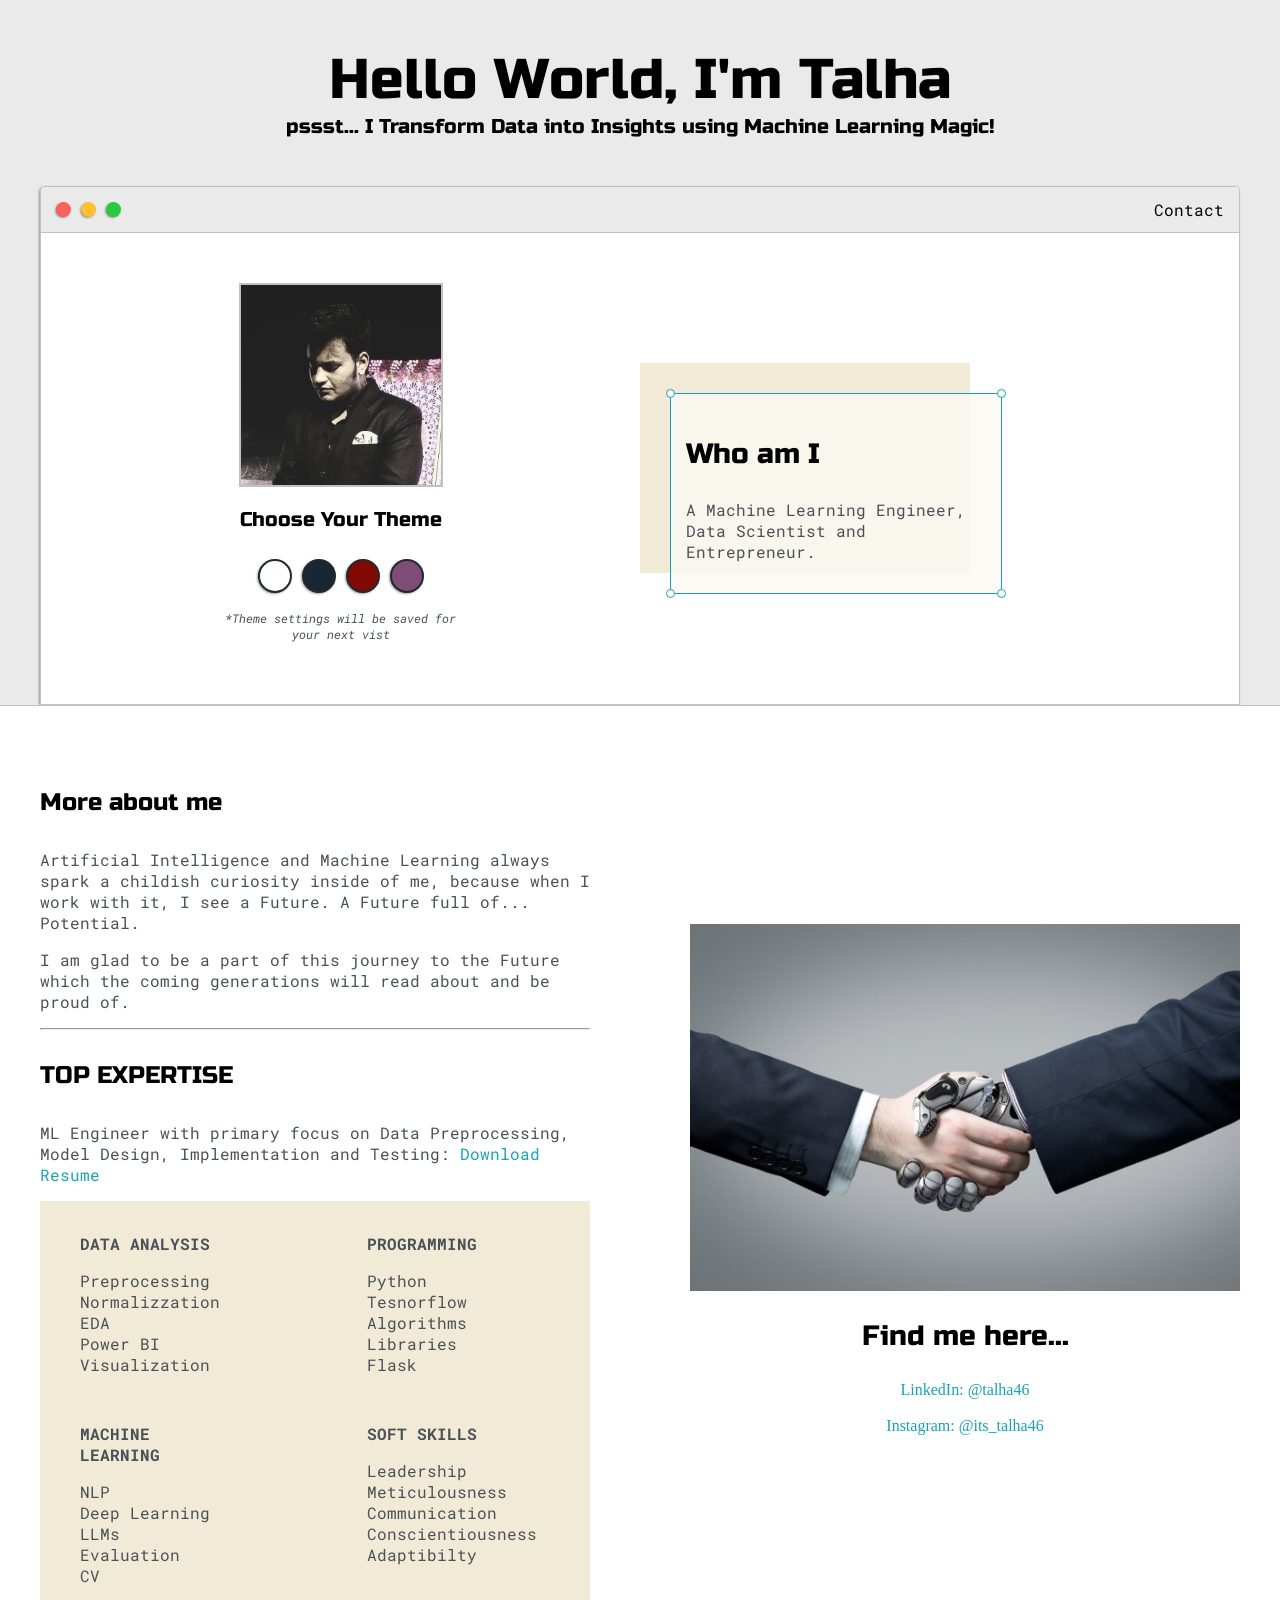
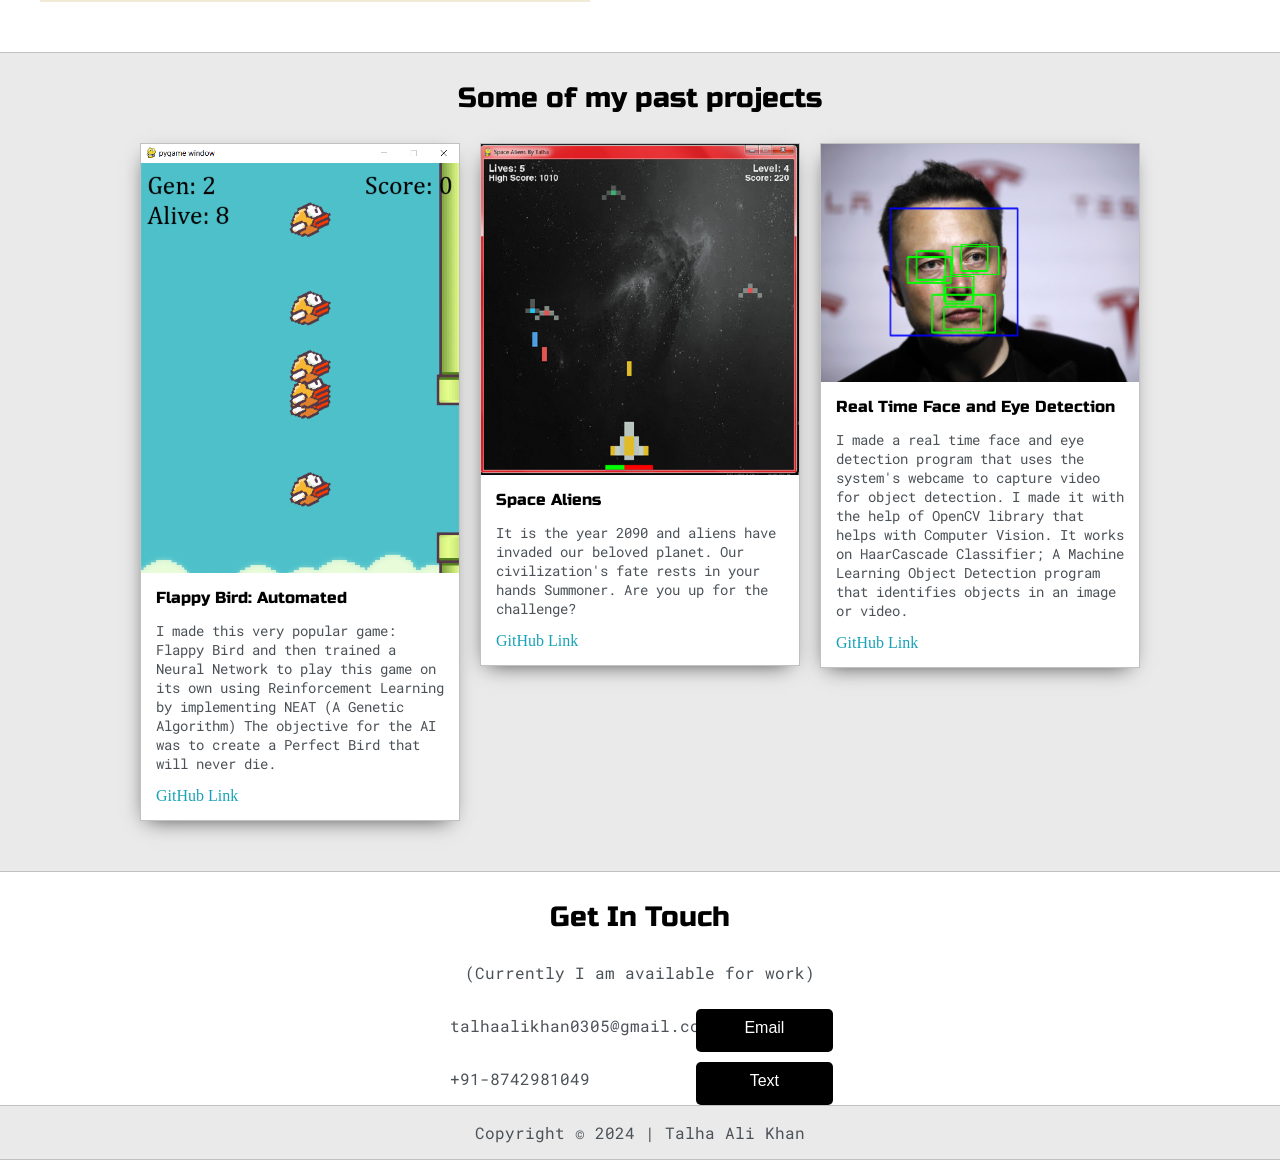
<file: index.html>
<!DOCTYPE html>
<html>
	<head>
		<title>Talha | Portfolio</title>

		<link rel="icon" href="img/profilepic2.jpeg" type="image/icon" />

		<meta
			name="viewport"
			content="width=device-width, initial-scale=1, maximum-scale=1, minimum-scale=1"
		/>

		<link
			href="https://fonts.googleapis.com/css2?family=Russo+One&display=swap"
			rel="stylesheet"
		/>

		<link
			href="https://fonts.googleapis.com/css2?family=Roboto+Mono:wght@500&family=Russo+One&display=swap"
			rel="stylesheet"
		/>

		<link rel="stylesheet" type="text/css" href="default.css" />
		<link id="theme-style" rel="stylesheet" type="text/css" href="" />
	</head>
	<body>
		<section class="s1">
			<div class="main-container">
				<div class="greeting-wrapper">
					<h1>
						Hello World, I'm Talha
						<!-- <img src="wave.gif" alt="Wave Emoji" width="22.5px" /> -->
						<div style="font-size: 20px">pssst... I Transform Data into Insights using Machine Learning Magic!</div>
					</h1>
				</div>

				<div class="intro-wrapper">
					<div class="nav-wrapper">
						<a href="index.html">
							<div class="dots-wrapper">
								<div id="dot-1" class="browser-dot"></div>
								<div id="dot-2" class="browser-dot"></div>
								<div id="dot-3" class="browser-dot"></div>
							</div>
						</a>

						<ul id="navigation">
							<li><a href="index.html#contact">Contact</a></li>
						</ul>
					</div>

					<div class="left-column">
						<img id="profile_pic" src="img/profilepic2.jpeg" />
						<h5 style="text-align: center; line-height: 0">
							Choose Your Theme
						</h5>

						<div id="theme-options-wrapper">
							<div data-mode="light" id="light-mode" class="theme-dot"></div>
							<div data-mode="blue" id="blue-mode" class="theme-dot"></div>
							<div data-mode="green" id="green-mode" class="theme-dot"></div>
							<div data-mode="purple" id="purple-mode" class="theme-dot"></div>
						</div>

						<p id="settings-note">
							*Theme settings will be saved for<br />your next vist
						</p>
					</div>

					<div class="right-column">
						<div id="preview-shadow">
							<div id="preview">
								<div id="corner-tl" class="corner"></div>
								<div id="corner-tr" class="corner"></div>
								<h3>Who am I</h3>
								<p>
									A Machine Learning Engineer, Data Scientist and Entrepreneur.
								</p>
								<div id="corner-br" class="corner"></div>
								<div id="corner-bl" class="corner"></div>
							</div>
						</div>
					</div>
				</div>
			</div>
		</section>

		<section class="s2">
			<div class="main-container">
				<div class="about-wrapper">
					<div class="about-me">
						<h4>More about me</h4>

						<p>
							Artificial Intelligence and Machine Learning always spark a childish curiosity inside of me, because when I work with it, I see a Future. A Future full of... Potential.
						</p>

						<p>
							I am glad to be a part of this journey to the Future which the coming generations will read about and be proud of.
						</p>

						<hr />

						<h4>TOP EXPERTISE</h4>

						<p>
							ML Engineer with primary focus on Data Preprocessing, Model Design, Implementation and Testing:
							<a target="_blank" href="Talha Ali Khan Resume.pdf">Download Resume</a>
						</p>

						<div id="skills">
							<ul>
								<p><b>DATA ANALYSIS</b></p>
								<li>Preprocessing</li>
                                <li>Normalizzation</li>
                                <li>EDA</li>
                                <li>Power BI</li>
                                <li>Visualization</li>
							</ul>

							<br />

							<ul>
								<p><b>PROGRAMMING</b></p>
								<li>Python</li>
                                <li>Tesnorflow</li>
                                <li>Algorithms</li>
								<li>Libraries</li>
								<li>Flask</li>
							</ul>

							<br />

							<ul>
								<p><b>MACHINE LEARNING</b></p>
								<li>NLP</li>
                                <li>Deep Learning</li>
                                <li>LLMs</li>	
								<li>Evaluation</li>
								<li>CV</li>
							</ul>

							<br />

							<ul>
								<p><b>SOFT SKILLS</b></p>
								<li>Leadership</li>
								<li>Meticulousness</li>
								<li>Communication</li>
								<li>Conscientiousness</li>
                                <li>Adaptibilty</li>
							</ul>
						</div>
					</div>

					<div class="social-links">
						<img id="social_img" src="img/coverpic1.jpg" />
						<h3>Find me here...</h3>
						<a
							target="_blank"
							href="https://www.linkedin.com/in/talha-ali-khan-b175851a1"
							>LinkedIn: @talha46</a
						>
						<br />
						<a target="_blank" href="https://instagram.com/its_talha46"
							>Instagram: @its_talha46</a
						>
						<!-- <br />
						<a target="_blank" href="https://github.com/ahmar46"
							>Github: @ahmar46</a
						>
						<br />
						<a target="_blank" href="https://codepen.io/ahmar46"
							>CodePen: @ahmar46</a
						> -->
					</div>
				</div>
			</div>
		</section>

		<section class="s1">
			<div class="main-container">
				<h3 style="text-align: center">Some of my past projects</h3>

				<div class="post-wrapper">
					<div class="post">
						<img class="thumbnail" src="img/flappyainew.png" />
						<div class="post-preview">
							<h6 class="post-title">Flappy Bird: Automated</h6>
							<p class="post-intro">
								I made this very popular game: Flappy Bird and then trained a Neural Network to play this game
								on its own using Reinforcement Learning by implementing NEAT (A Genetic Algorithm) The objective 
								for the AI was to create a Perfect Bird that will never die.
							</p>
							<a href="https://github.com/gorillacodes/Flappy-Bird-Automated" target="_blank"
								>GitHub Link</a
							>
						</div>
					</div>

					<div>
						<div class="post">
							<img class="thumbnail" src="img/SpaceAliens.png" />
							<div class="post-preview">
								<h6 class="post-title">Space Aliens</h6>
								<p class="post-intro">
									It is the year 2090 and aliens have invaded our beloved planet. Our civilization's fate
									rests in your hands Summoner. Are you up for the challenge?
								</p>
								<a
									href="https://github.com/gorillacodes/SpaceAliens"
									target="_blank"
									>GitHub Link</a
								>
							</div>
						</div>
					</div>

					<div>
						<div>
							<div class="post">
								<img class="thumbnail" src="img/facedetect.png" />
								<div class="post-preview">
									<h6 class="post-title">Real Time Face and Eye Detection</h6>
									<p class="post-intro">
										I made a real time face and eye detection program that uses the system's webcame to capture video for object detection.
										I made it with the help of OpenCV library that helps with Computer Vision. 
										It works on HaarCascade Classifier; A Machine Learning Object Detection program that identifies 
										objects in an image or video.

									</p>
									<a href="https://github.com/gorillacodes/FaceDetection" target="_blank"
										>GitHub Link</a
									>
								</div>
							</div>
						</div>
					</div>
					<!-- <div class="post">
						<img class="thumbnail" src="images/FireGram1.png" />
						<div class="post-preview">
							<h6 class="post-title">FireGram</h6>
							<p class="post-intro">
								A photo Gallery Website created by me. Basically, it is an
								Instagram-like photo gallery app, made by using Reactjs &
								Firebase as it's backend, in which anyone can upload pictures.
							</p>
							<a href="https://firegram-proto.netlify.app" target="_blank"
								>View Project</a
							>
						</div>
					</div> -->
				</div>
			</div>
		</section>

		<section class="s2">
			<div class="main-container">
				<h3 style="text-align: center">Get In Touch</h3>
				<p class="bottom-line" style="text-align: center">
					(Currently I am available for work)
				</p>

				<!-- <form id="contact-form">
					<a name="contact"></a>

					<label>Name</label>
					<input class="input-field" type="text" name="name" />

					<label>Subject</label>
					<input class="input-field" type="text" name="subject" />

					<label>Email</label>
					<input class="input-field" type="text" name="email" />

					<label>Message</label>
					<textarea class="input-field" name="message"></textarea> 
				</form> -->
			</div>
			<div class="connects">
				<a name="contact" />
				<p id="visit-link" style="text-align: left">
					talhaalikhan0305@gmail.com
				</p>
				<a id="submit-btn" href="mailto:talhaalikhan0305@gmail.com">Email</a>

				<p id="visit-link" style="text-align: left">+91-8742981049</p>
				<a id="submit-btn2" href="tel:+91-8178637806">Text</a>
			</div>
		</section>

		<footer class="s1" id="footer">
			<p>Copyright &copy; 2024 | Talha Ali Khan</p>
		</footer>

		<script type="text/javascript" src="script.js"></script>
	</body>
</html>
</file>
<file: default.css>
:root {
	--mainColor: #eaeaea;
	--secondaryColor: #fff;

	--borderColor: #c1c1c1;

	--mainText: black;
	--secondaryText: #4b5156;

	--themeDotBorder: #24292e;

	--previewBg: rgb(251, 249, 243, 0.8);
	--previewShadow: #f0ead6;

	--buttonColor: black;
}

html,
body {
	padding: 0;
	margin: 0;
	scroll-behavior: smooth;
}

body * {
	transition: 0.3s;
}

h1,
h2,
h3,
h4,
h5,
h6,
strong {
	color: var(--mainText);
	font-family: 'Russo One', sans-serif;
	font-weight: 500;
}

p,
li,
span,
label,
input,
textarea {
	color: var(--secondaryText);
	font-family: 'Roboto Mono', monospace;
}

a {
	text-decoration: none;
	color: #17a2b8;
}

ul {
	list-style: none;
}

h1 {
	font-size: 56px;
}
h2 {
	font-size: 36px;
}
h3 {
	font-size: 28px;
}
h4 {
	font-size: 24px;
}
h5 {
	font-size: 20px;
}
h6 {
	font-size: 16px;
}

.s1 {
	background-color: var(--mainColor);
	border-bottom: 1px solid var(--borderColor);
	overflow: auto;
}

.s2 {
	background-color: var(--secondaryColor);
	border-bottom: 1px solid var(--borderColor);
	overflow: auto;
}

.main-container {
	width: 1200px;
	margin: 0 auto;
}

.greeting-wrapper {
	display: grid;
	text-align: center;
	align-content: center;
	min-height: 10em;
}

.intro-wrapper {
	background-color: var(--secondaryColor);
	border: 1px solid var(--borderColor);
	border-radius: 5px 5px 0 0;

	-webkit-box-shadow: -1px 1px 3px -1px rgba(0, 0, 0, 0.75);
	-moz-box-shadow: -1px 1px 3px -1px rgba(0, 0, 0, 0.75);
	box-shadow: -1px 1px 3px -1px rgba(0, 0, 0, 0.75);

	display: grid;
	grid-template-columns: 1fr 1fr;
	grid-template-areas:
		'nav-wrapper nav-wrapper'
		'left-column right-column';
}

.nav-wrapper {
	border-radius: 5px 5px 0 0;
	grid-area: nav-wrapper;
	border-bottom: 1px solid var(--borderColor);
	display: flex;
	justify-content: space-between;
	align-items: center;
	background-color: var(--mainColor);
}

#navigation a {
	color: var(--mainText);
}

#navigation {
	margin: 0;
	padding: 10px;
}

#navigation li {
	display: inline-block;
	margin-right: 5px;
	margin-left: 5px;
}

.dots-wrapper {
	display: flex;
	padding: 10px;
}

#dot-1 {
	background-color: #fc6058;
}

#dot-2 {
	background-color: #fec02f;
}

#dot-3 {
	background-color: #2aca3e;
}

.browser-dot {
	background-color: black;
	height: 15px;
	width: 15px;
	border-radius: 50%;
	margin: 5px;

	-webkit-box-shadow: -1px 1px 3px -1px rgba(0, 0, 0, 0.75);
	-moz-box-shadow: -1px 1px 3px -1px rgba(0, 0, 0, 0.75);
	box-shadow: -1px 1px 3px -1px rgba(0, 0, 0, 0.75);
}

.left-column {
	grid-area: left-column;
	padding-top: 50px;
	padding-bottom: 50px;
}

#profile_pic {
	display: block;
	margin: 0 auto;

	height: 200px;
	width: 200px;
	object-fit: cover;
	border: 2px solid var(--borderColor);
}

#theme-options-wrapper {
	display: flex;
	justify-content: center;
}

.theme-dot {
	height: 30px;
	width: 30px;
	background-color: black;
	border-radius: 50%;

	margin: 5px;
	border: 2px solid var(--themeDotBorder);

	-webkit-box-shadow: -1px 1px 3px -1px rgba(0, 0, 0, 0.75);
	-moz-box-shadow: -1px 1px 3px -1px rgba(0, 0, 0, 0.75);
	box-shadow: -1px 1px 3px -1px rgba(0, 0, 0, 0.75);

	cursor: pointer;
}

.theme-dot:hover {
	border-width: 5px;
}

#light-mode {
	background-color: #fff;
}

#blue-mode {
	background-color: #192734;
}

#green-mode {
	background-color: #810803;
}

#purple-mode {
	background-color: #7e4c74;
}

#settings-note {
	font-size: 12px;
	font-style: italic;
	text-align: center;
}

.right-column {
	grid-area: right-column;
	display: grid;
	align-content: center;

	padding-top: 50px;
	padding-bottom: 50px;
}

#preview-shadow {
	background-color: var(--previewShadow);
	max-width: 300px;
	height: 180px;
	padding-left: 30px;
	padding-top: 30px;
}

#preview {
	width: 300px;
	border: 1.5px solid #17a2b8;
	background-color: var(--previewBg);
	padding: 15px;
	position: relative;
}

.corner {
	width: 7px;
	height: 7px;
	border-radius: 50%;
	border: 1.5px solid #17a2b8;
	background-color: #fff;
	position: absolute;
}

#corner-tl {
	top: -5px;
	left: -5px;
}

#corner-tr {
	top: -5px;
	right: -5px;
}

#corner-br {
	bottom: -5px;
	right: -5px;
}

#corner-bl {
	bottom: -5px;
	left: -5px;
}

.about-wrapper {
	display: grid;
	grid-template-columns: repeat(auto-fit, minmax(320px, 1fr));
	padding-bottom: 50px;
	padding-top: 50px;
	gap: 100px;
}

#skills {
	display: grid;
	grid-template-columns: 0.5fr 2fr 1fr 1fr;
	justify-items: start;
	background-color: var(--previewShadow);
}

.social-links {
	display: grid;
	align-content: center;
	text-align: center;
}

#social_img {
	width: 100%;
}

.post-wrapper {
	display: grid;
	grid-template-columns: repeat(auto-fit, 320px);
	gap: 20px;
	justify-content: center;
	padding-bottom: 50px;
}

.post {
	border: 1px solid var(--borderColor);
	-webkit-box-shadow: -2px 7px 21px -9px rgba(0, 0, 0, 0.75);
	-moz-box-shadow: -2px 7px 21px -9px rgba(0, 0, 0, 0.75);
	box-shadow: -2px 7px 21px -9px rgba(0, 0, 0, 0.75);
}

.thumbnail {
	display: block;
	width: 100%;
	height: 100%%;
	object-fit: cover;
}

.post-preview {
	background-color: #fff;
	padding: 15px;
}

.post-title {
	color: black;
	margin: 0;
}

.post-intro {
	color: #4b5156;
	font-size: 14px;
}

#contact-form {
	display: block;
	max-width: 600px;
	margin: 0 auto;
	border: 1px solid var(--borderColor);
	padding: 15px;
	border-radius: 5px;
	background-color: var(--mainColor);
	margin-bottom: 50px;
}

#contact-form label {
	line-height: 2.7em;
}

#contact-form textarea {
	min-height: 100px;
	font-size: 14px;
}

.input-field {
	width: 100%;
	padding-top: 10px;
	padding-bottom: 10px;
	background-color: var(--secondaryColor);
	border-radius: 5px;
	border: 1px solid var(--borderColor);
	font-size: 14px;
}

#visit-link {
	position: relative;
	float: center;
	left: 450px;
}

.connects {
	display: grid;
	grid-template-columns: 2fr 2fr;
	grid-column-gap: 7em;
	justify-self: center;
}

#submit-btn {
	margin-top: 10px;
	width: 20%;
	padding: 10px 10px 10px 10px;
	color: #fff;
	text-align: center;
	background-color: var(--buttonColor);
	border: none;
	font-family: 'ruso one', sans-serif;
	border-radius: 5px;
	position: relative;
	float: right;
}

#submit-btn2 {
	margin-top: 10px;
	width: 20%;
	padding: 10px 10px 10px 10px;
	color: #fff;
	text-align: center;
	background-color: var(--buttonColor);
	border: none;
	position: relative;
	float: right;
	font-family: 'ruso one', sans-serif;
	border-radius: 5px;
}

#submit-btn:hover {
	background-color: dimgray;
}

#submit-btn2:hover {
	background-color: dimgray;
}

#footer {
	text-align: center;
}

@media screen and (max-width: 1200px) {
	.main-container {
		width: 95%;
	}

	#skills ul p {
		font-size: 10px;
	}

	#visit-link {
		position: relative;
		left: 0px;
		font-size: 13px;
	}
}

@media screen and (max-width: 800px) {
	.intro-wrapper {
		grid-template-columns: 1fr;
		grid-template-areas:
			'nav-wrapper'
			'left-column'
			'right-column';
	}

	.connects {
		grid-template-columns: 1fr;
		justify-content: center;
		margin-left: 20px;
	}

	.right-column {
		justify-content: center;
	}

	#visit-link {
		position: relative;
		left: 0px;
		font-size: 13px;
	}

	#skills ul p {
		font-size: 10px;
	}
}

@media screen and (max-width: 400px) {
	#preview-shadow {
		max-width: 280px;
		height: 180px;
		padding-left: 10px;
		padding-top: 10px;
	}

	#preview {
		width: 280px;
	}
}
</file>
